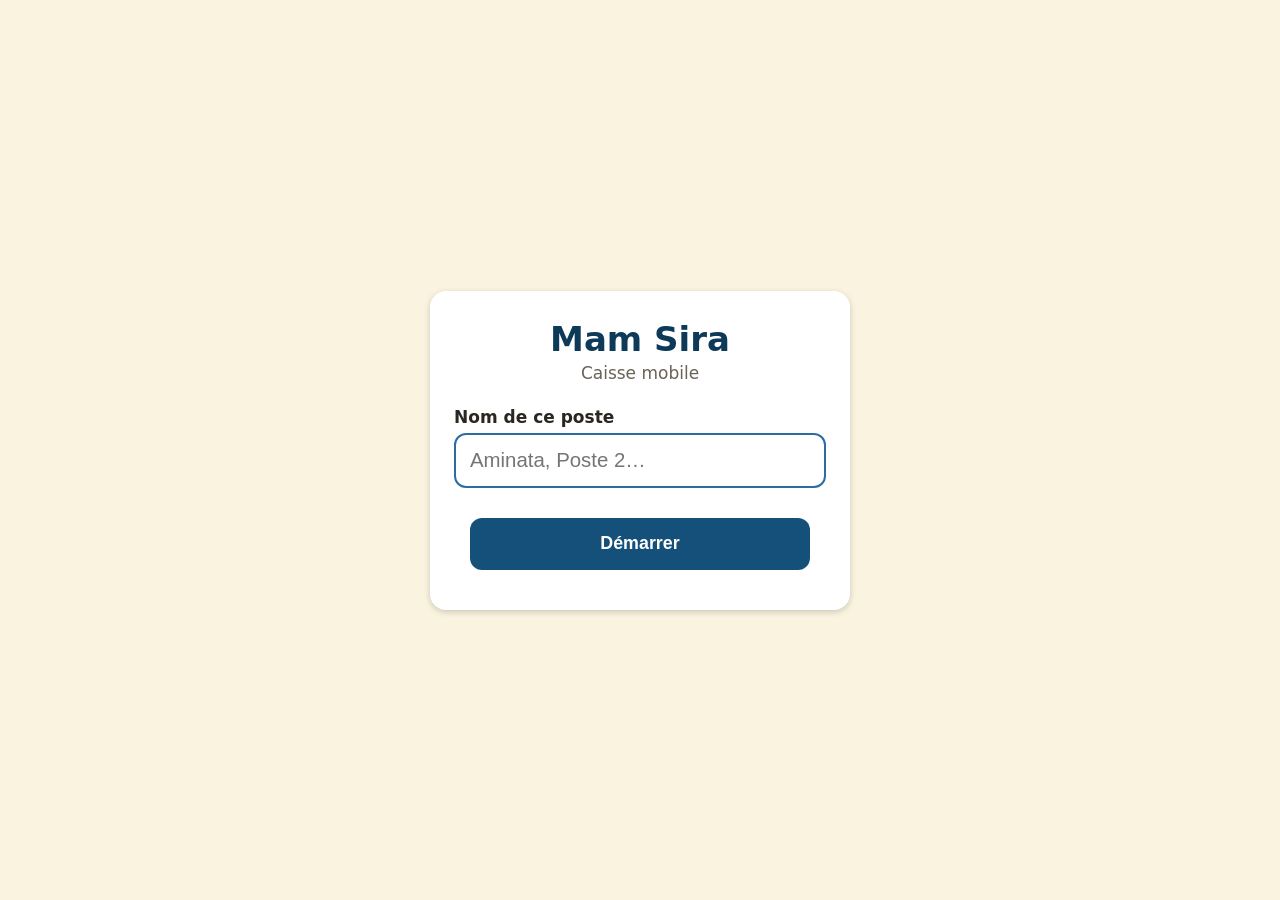
<file: index.html>
<!DOCTYPE html>
<html lang="fr">
<head>
  <meta charset="UTF-8">
  <meta name="viewport" content="width=device-width, initial-scale=1.0, maximum-scale=1.0, user-scalable=no, viewport-fit=cover">
  <meta name="theme-color" content="#14507a">
  <title>Caisse — Mam Sira</title>
  <link rel="manifest" href="manifest.json">
  <link rel="icon" href="icons/icon-192.png">
  <link rel="apple-touch-icon" href="icons/icon-192.png">
  <link rel="stylesheet" href="css/styles.css">
</head>
<body>

  <!-- Écran 0 — Premier lancement (config du poste) -->
  <section id="screen-config" class="screen" hidden>
    <div class="config-box">
      <h1>Mam Sira</h1>
      <p>Caisse mobile</p>
      <label for="poste-input">Nom de ce poste</label>
      <input id="poste-input" type="text" placeholder="Aminata, Poste 2…" autocomplete="off" inputmode="text">
      <button id="poste-valider" class="btn btn-primary btn-block">Démarrer</button>
    </div>
  </section>

  <!-- Écran 1 — Caisse -->
  <section id="screen-caisse" class="screen" hidden>
    <div class="produits-zone" id="produits-zone"><!-- grille injectée par JS --></div>

    <aside class="panier" id="panier-zone">
      <div class="panier-lignes" id="panier-lignes"></div>
    </aside>

    <div class="barre-encaissement">
      <input id="note-input" class="note-input" type="text" autocomplete="off"
             placeholder="Note (optionnel) — ex. Amadou, paie dimanche">
      <div class="total-ligne">
        <span class="total-label">Total</span>
        <span class="total-montant" id="total-caisse">0,00 €</span>
        <button id="btn-annuler" class="btn-annuler">Annuler</button>
      </div>
      <div class="encaissement-boutons">
        <button id="btn-cb" class="btn btn-cb">CB</button>
        <button id="btn-especes" class="btn btn-especes">Espèces</button>
        <button id="btn-plustard" class="btn btn-plustard">Plus tard</button>
      </div>
    </div>
  </section>

  <!-- Écran 2 — Encaissement espèces -->
  <section id="screen-especes" class="screen" hidden>
    <div class="especes-haut">
      <div class="especes-bloc">
        <span class="especes-label">À payer</span>
        <span class="especes-du" id="especes-du">0,00 €</span>
      </div>
      <div class="especes-bloc">
        <span class="especes-label">Reçu</span>
        <span class="especes-recu" id="especes-recu">0,00 €</span>
      </div>
      <div class="especes-bloc especes-rendu-bloc">
        <span class="especes-label">À rendre</span>
        <span class="especes-rendu" id="especes-rendu">0,00 €</span>
      </div>
    </div>

    <div class="raccourcis" id="especes-raccourcis"><!-- boutons appoint/billets --></div>

    <div class="pave-num" id="pave-num"><!-- pavé injecté par JS --></div>

    <div class="especes-actions">
      <button id="especes-retour" class="btn btn-neutre">Retour</button>
      <button id="especes-encaisser" class="btn btn-primary" disabled>Encaisser</button>
    </div>
  </section>

  <!-- Écran 3 — Historique -->
  <section id="screen-historique" class="screen" hidden>
    <h2 class="screen-titre">Historique du jour</h2>
    <div class="liste" id="historique-liste"></div>
  </section>

  <!-- Écran 4 — Bilan -->
  <section id="screen-bilan" class="screen" hidden>
    <div class="bilan-entete">
      <h2 class="screen-titre">Bilan</h2>
      <select id="bilan-jour" class="select-jour"></select>
    </div>
    <div class="bilan-contenu" id="bilan-contenu"></div>
  </section>

  <!-- Écran 5 — Export -->
  <section id="screen-export" class="screen" hidden>
    <h2 class="screen-titre">Export</h2>
    <select id="export-jour" class="select-jour"></select>
    <p class="export-info" id="export-info"></p>
    <button id="export-csv" class="btn btn-primary btn-block">Exporter CSV</button>
    <button id="export-json" class="btn btn-neutre btn-block">Exporter JSON</button>
  </section>

  <!-- Navigation bas -->
  <nav class="nav-bas" id="nav-bas" hidden>
    <button class="nav-btn" data-screen="caisse">Caisse</button>
    <button class="nav-btn" data-screen="historique">Historique</button>
    <button class="nav-btn" data-screen="bilan">Bilan</button>
    <button class="nav-btn" data-screen="export">Export</button>
  </nav>

  <script type="module" src="js/app.js"></script>
</body>
</html>
</file>
<file: css/styles.css>
/* styles.css — mobile-first, gros boutons tactiles, thème bleu/crème (carte Mam Sira). */

:root {
  --creme:        #faf3e0;
  --creme-fonce:  #f0e6cd;
  --bleu:         #14507a;
  --bleu-fonce:   #0d3a59;
  --bleu-clair:   #2b6da3;
  --vert:         #2e7d4f;
  --vert-fonce:   #1f5c39;
  --ambre:        #c87f1a;
  --ambre-fonce:  #9a5f10;
  --rouge:        #b3402e;
  --gris:         #6b6256;
  --texte:        #2a2620;
  --blanc:        #ffffff;
  --ombre:        0 2px 6px rgba(0, 0, 0, 0.18);
  --rayon:        12px;
  --nav-h:        58px;
}

* { box-sizing: border-box; -webkit-tap-highlight-color: transparent; }

html, body {
  margin: 0;
  height: 100%;
  background: var(--creme);
  color: var(--texte);
  font-family: system-ui, -apple-system, "Segoe UI", Roboto, sans-serif;
  font-size: 17px;
  overscroll-behavior: none;
}

body { display: flex; flex-direction: column; min-height: 100%; overflow-x: hidden; }

/* ---- Écrans ---- */
.screen {
  flex: 1 1 auto;
  display: flex;
  flex-direction: column;
  min-height: 0;
  padding-bottom: var(--nav-h);
}
.screen[hidden] { display: none; }

.screen-titre {
  margin: 0;
  padding: 14px 16px 8px;
  font-size: 1.25rem;
  color: var(--bleu-fonce);
}

/* ---- Boutons génériques ---- */
.btn {
  border: none;
  border-radius: var(--rayon);
  font-size: 1.05rem;
  font-weight: 700;
  padding: 0 16px;
  min-height: 52px;
  color: var(--blanc);
  background: var(--bleu);
  cursor: pointer;
  transition: transform 0.05s ease, filter 0.1s ease;
  touch-action: manipulation;
}
.btn:active { transform: scale(0.97); filter: brightness(0.93); }
.btn:disabled { opacity: 0.45; pointer-events: none; }
.btn-block { display: block; width: calc(100% - 32px); margin: 12px 16px; }
.btn-primary { background: var(--bleu); }
.btn-neutre  { background: var(--gris); }
.btn-cb      { background: var(--bleu-clair); }
.btn-especes { background: var(--vert); }
.btn-plustard { background: var(--ambre); }

/* ---- Écran 0 : config ---- */
#screen-config { justify-content: center; align-items: center; padding: 24px; }
.config-box {
  background: var(--blanc);
  border-radius: 16px;
  box-shadow: var(--ombre);
  padding: 28px 24px;
  width: 100%;
  max-width: 420px;
  text-align: center;
}
.config-box h1 { margin: 0 0 4px; color: var(--bleu-fonce); font-size: 2rem; }
.config-box p  { margin: 0 0 24px; color: var(--gris); }
.config-box label { display: block; text-align: left; font-weight: 600; margin-bottom: 6px; }
.config-box input {
  width: 100%;
  font-size: 1.2rem;
  padding: 14px;
  border: 2px solid var(--creme-fonce);
  border-radius: var(--rayon);
  margin-bottom: 18px;
}
.config-box input:focus { outline: none; border-color: var(--bleu-clair); }

/* ---- Écran 1 : caisse ---- */
.produits-zone {
  flex: 0 0 auto;        /* hauteur naturelle, prioritaire : les 10 produits tiennent sans scroll */
  overflow-y: auto;      /* filet de sécurité sur écran minuscule */
  padding: 10px 12px 4px;
}
.cat-titre {
  font-size: 0.8rem;
  font-weight: 700;
  text-transform: uppercase;
  letter-spacing: 0.04em;
  color: var(--gris);
  margin: 7px 4px 5px;
}
.produits-grille {
  display: grid;
  grid-template-columns: repeat(auto-fill, minmax(104px, 1fr));
  gap: 8px;
}
.produit-btn {
  position: relative;
  background: var(--blanc);
  border: 2px solid var(--creme-fonce);
  border-radius: var(--rayon);
  min-height: 70px;
  padding: 8px;
  display: flex;
  flex-direction: column;
  justify-content: center;
  align-items: center;
  gap: 4px;
  cursor: pointer;
  text-align: center;
  touch-action: manipulation;
  transition: transform 0.05s ease, border-color 0.1s ease;
}
.produit-btn:active { transform: scale(0.96); }
.produit-btn.actif  { border-color: var(--bleu); }
.produit-nom  { font-size: 0.92rem; font-weight: 600; line-height: 1.1; }
.produit-prix { font-size: 0.85rem; color: var(--bleu-fonce); font-weight: 700; }
.produit-badge {
  position: absolute;
  top: -8px;
  right: -8px;
  min-width: 26px;
  height: 26px;
  padding: 0 6px;
  border-radius: 13px;
  background: var(--bleu);
  color: var(--blanc);
  font-size: 0.9rem;
  font-weight: 700;
  display: flex;
  align-items: center;
  justify-content: center;
  box-shadow: var(--ombre);
}
.produit-badge[hidden] { display: none; }

/* Panier — récupère tout l'espace restant entre la grille et la barre d'encaissement */
.panier {
  flex: 1 1 auto;
  min-height: 96px;       /* toujours visible, même quand la grille est haute */
  overflow-y: auto;       /* scrolle seulement si le panier dépasse vraiment */
  background: var(--creme-fonce);
  border-top: 2px solid #e2d6ba;
}
.panier-lignes:empty::before {
  content: "Panier vide — touchez un produit";
  display: block;
  padding: 16px;
  color: var(--gris);
  text-align: center;
  font-style: italic;
}
.panier-ligne {
  display: grid;
  /* 6 colonnes : nom | − | qté | + | total | ✕  (sinon la 6e cellule passe à la ligne) */
  grid-template-columns: 1fr auto auto auto auto auto;
  align-items: center;
  gap: 6px;
  padding: 6px 10px;
  border-bottom: 1px solid #e2d6ba;
}
.pl-nom   { font-weight: 600; line-height: 1.15; font-size: 0.98rem; }
.pl-qte   { min-width: 28px; text-align: center; font-weight: 700; font-size: 1.1rem; }
.pl-total { min-width: 64px; text-align: right; font-weight: 700; }
.pl-btn {
  width: 44px; height: 46px;
  border: none; border-radius: 8px;
  background: var(--blanc);
  font-size: 1.3rem; font-weight: 700;
  color: var(--bleu-fonce);
  cursor: pointer;
}
.pl-btn.pl-suppr { color: var(--rouge); font-size: 1.1rem; }
.pl-btn:active { filter: brightness(0.9); }

/* Barre d'encaissement fixe */
.barre-encaissement {
  flex: 0 0 auto;
  background: var(--blanc);
  border-top: 2px solid var(--creme-fonce);
  padding: 10px 12px;
  box-shadow: 0 -2px 8px rgba(0, 0, 0, 0.08);
}
.note-input {
  width: 100%;
  font-size: 16px;            /* >= 16px : évite le zoom auto iOS au focus */
  padding: 9px 12px;
  margin-bottom: 8px;
  border: 2px solid var(--creme-fonce);
  border-radius: var(--rayon);
  background: var(--creme);
  color: var(--texte);
}
.note-input:focus { outline: none; border-color: var(--ambre); background: var(--blanc); }
.note-input.rempli { border-color: var(--ambre); background: #fff7ea; }

.total-ligne {
  display: flex;
  align-items: center;
  gap: 12px;
  margin-bottom: 8px;
}
.total-label { font-size: 1rem; color: var(--gris); font-weight: 600; }
.total-montant { font-size: 2rem; font-weight: 800; color: var(--bleu-fonce); margin-right: auto; }
.btn-annuler {
  flex: 0 0 auto;
  border: 2px solid var(--gris);
  background: transparent;
  color: var(--gris);
  font-weight: 700;
  font-size: 0.95rem;
  border-radius: var(--rayon);
  padding: 8px 16px;
  min-height: 44px;
  cursor: pointer;
  touch-action: manipulation;
}
.btn-annuler:active { filter: brightness(0.92); }
.encaissement-boutons { display: grid; grid-template-columns: 1fr 1fr 1fr; gap: 8px; }
.encaissement-boutons .btn { min-height: 58px; font-size: 1.1rem; padding: 0 8px; }

/* ---- Écran 2 : espèces ---- */
#screen-especes { padding: 12px 12px calc(var(--nav-h) + 12px); }
.especes-haut { display: flex; flex-direction: column; gap: 8px; margin-bottom: 10px; }
.especes-bloc {
  display: flex;
  justify-content: space-between;
  align-items: baseline;
  background: var(--blanc);
  border-radius: var(--rayon);
  padding: 10px 16px;
}
.especes-label { color: var(--gris); font-weight: 600; }
.especes-du   { font-size: 1.6rem; font-weight: 800; color: var(--bleu-fonce); }
.especes-recu { font-size: 1.6rem; font-weight: 800; }
.especes-rendu-bloc { background: var(--vert); }
.especes-rendu-bloc .especes-label { color: rgba(255,255,255,0.85); }
.especes-rendu { font-size: 2rem; font-weight: 800; color: var(--blanc); }
.especes-rendu-bloc.negatif { background: var(--rouge); }

.raccourcis { display: grid; grid-template-columns: repeat(4, 1fr); gap: 8px; margin-bottom: 10px; }
.raccourci-btn {
  min-height: 48px;
  border: 2px solid var(--bleu-clair);
  background: var(--blanc);
  color: var(--bleu-fonce);
  border-radius: var(--rayon);
  font-weight: 700;
  font-size: 0.95rem;
  cursor: pointer;
}
.raccourci-btn:active { filter: brightness(0.95); }

.pave-num {
  flex: 1 1 auto;
  display: grid;
  grid-template-columns: repeat(3, 1fr);
  gap: 8px;
  margin-bottom: 10px;
}
.pave-touche {
  border: none;
  border-radius: var(--rayon);
  background: var(--blanc);
  font-size: 1.7rem;
  font-weight: 700;
  color: var(--texte);
  min-height: 60px;
  cursor: pointer;
  box-shadow: var(--ombre);
}
.pave-touche:active { filter: brightness(0.92); }
.pave-touche.efface { background: var(--creme-fonce); color: var(--rouge); }

.especes-actions { display: grid; grid-template-columns: 1fr 2fr; gap: 8px; }
.especes-actions .btn { min-height: 58px; }

/* ---- Écran 3 : historique ---- */
.liste { flex: 1 1 auto; overflow-y: auto; padding: 8px 12px; }
.histo-item {
  display: grid;
  grid-template-columns: auto 1fr auto;
  align-items: center;
  gap: 12px;
  background: var(--blanc);
  border-radius: var(--rayon);
  padding: 12px 14px;
  margin-bottom: 8px;
  box-shadow: var(--ombre);
}
.histo-item.annulee { opacity: 0.55; }
.histo-item.annulee .histo-total { text-decoration: line-through; }
.histo-item.plus-tard { border-left: 5px solid var(--ambre); }
.histo-item.reglee { border-left-color: var(--vert); }
.paiement-plustard { background: var(--ambre) !important; color: var(--blanc) !important; }
.badge-payer {
  font-size: 0.72rem; font-weight: 700; text-transform: uppercase; white-space: nowrap;
  color: var(--ambre-fonce); border: 1px solid var(--ambre); border-radius: 6px; padding: 1px 6px;
}
.badge-paye {
  font-size: 0.72rem; font-weight: 700; text-transform: uppercase; white-space: nowrap;
  color: var(--blanc); background: var(--vert); border-radius: 6px; padding: 1px 6px;
}
.histo-section-titre {
  font-weight: 700; color: var(--bleu-fonce); font-size: 0.9rem;
  margin: 8px 4px 4px; text-transform: uppercase; letter-spacing: 0.03em;
}
.histo-regler {
  margin-top: 4px;
  border: none; background: var(--ambre); color: var(--blanc);
  border-radius: 8px; padding: 7px 12px; min-height: 40px;
  font-size: 0.85rem; font-weight: 700; cursor: pointer; touch-action: manipulation;
}
.histo-regler:active { filter: brightness(0.93); }
.histo-regler-choix { display: flex; align-items: center; gap: 6px; margin-top: 4px; flex-wrap: wrap; justify-content: flex-end; }
.rc-label { font-size: 0.8rem; color: var(--gris); font-weight: 600; }
.rc-btn {
  border: none; border-radius: 8px; padding: 8px 12px; min-height: 40px;
  font-size: 0.85rem; font-weight: 700; color: var(--blanc); cursor: pointer; touch-action: manipulation;
}
.rc-especes { background: var(--vert); }
.rc-cb { background: var(--bleu-clair); }
.rc-annuler { background: var(--gris); padding: 8px 10px; }
.rc-btn:active { filter: brightness(0.93); }
.histo-note {
  margin-top: 4px; font-size: 0.9rem; color: var(--texte);
  background: #fff7ea; border-radius: 6px; padding: 4px 8px; display: inline-block;
}
.histo-heure { font-size: 1.1rem; font-weight: 700; color: var(--bleu-fonce); }
.histo-detail { font-size: 0.88rem; color: var(--gris); line-height: 1.25; }
.histo-paiement {
  display: inline-block;
  font-size: 0.72rem;
  font-weight: 700;
  text-transform: uppercase;
  white-space: nowrap;
  padding: 1px 6px;
  border-radius: 6px;
  background: var(--creme-fonce);
  color: var(--bleu-fonce);
}
.histo-droite { text-align: right; }
.histo-total { font-size: 1.2rem; font-weight: 800; }
.histo-annuler {
  margin-top: 4px;
  border: 1px solid var(--rouge);
  background: transparent;
  color: var(--rouge);
  border-radius: 8px;
  padding: 4px 10px;
  font-size: 0.8rem;
  font-weight: 600;
  cursor: pointer;
}
.badge-annulee { font-size: 0.75rem; color: var(--rouge); font-weight: 700; }
.vide-msg { text-align: center; color: var(--gris); font-style: italic; padding: 32px 16px; }

/* ---- Écran 4 : bilan ---- */
.bilan-entete { display: flex; align-items: center; justify-content: space-between; padding-right: 16px; }
.select-jour {
  font-size: 1rem;
  padding: 8px 10px;
  border-radius: var(--rayon);
  border: 2px solid var(--creme-fonce);
  background: var(--blanc);
  margin: 0 16px 8px;
}
.bilan-contenu { flex: 1 1 auto; overflow-y: auto; padding: 4px 12px 12px; }
.bilan-cartes { display: grid; grid-template-columns: 1fr 1fr; gap: 10px; margin-bottom: 14px; }
.bilan-carte {
  background: var(--blanc);
  border-radius: var(--rayon);
  padding: 14px;
  box-shadow: var(--ombre);
}
.bilan-carte.large { grid-column: 1 / -1; }
.bilan-carte.carte-ambre { background: #fff7ea; border-left: 5px solid var(--ambre); }
.bilan-carte.carte-ambre .valeur { color: var(--ambre-fonce); }
.bilan-carte .libelle { font-size: 0.82rem; color: var(--gris); font-weight: 600; }
.bilan-carte .valeur  { font-size: 1.7rem; font-weight: 800; color: var(--bleu-fonce); }
.bilan-carte .sous    { font-size: 0.82rem; color: var(--gris); }
.bilan-section-titre { font-weight: 700; color: var(--bleu-fonce); margin: 6px 4px; }

table.bilan-table { width: 100%; border-collapse: collapse; background: var(--blanc); border-radius: var(--rayon); overflow: hidden; box-shadow: var(--ombre); }
table.bilan-table th, table.bilan-table td { padding: 9px 12px; text-align: left; border-bottom: 1px solid var(--creme-fonce); }
table.bilan-table th { background: var(--creme-fonce); font-size: 0.8rem; text-transform: uppercase; color: var(--gris); }
table.bilan-table td.num, table.bilan-table th.num { text-align: right; font-variant-numeric: tabular-nums; }
table.bilan-table tr:last-child td { border-bottom: none; }

.histo-heures { display: flex; align-items: flex-end; gap: 4px; height: 120px; padding: 8px 4px; background: var(--blanc); border-radius: var(--rayon); box-shadow: var(--ombre); }
.heure-col { flex: 1; display: flex; flex-direction: column; align-items: center; gap: 3px; height: 100%; justify-content: flex-end; }
.heure-bar { width: 70%; background: var(--bleu-clair); border-radius: 4px 4px 0 0; min-height: 2px; }
.heure-bar.vide { background: var(--creme-fonce); }
.heure-label { font-size: 0.65rem; color: var(--gris); }
.heure-val   { font-size: 0.7rem; font-weight: 700; color: var(--bleu-fonce); }

/* ---- Écran 5 : export ---- */
.export-info { padding: 0 16px; color: var(--gris); }

/* ---- Navigation bas ---- */
.nav-bas {
  position: fixed;
  bottom: 0; left: 0; right: 0;
  height: var(--nav-h);
  display: grid;
  grid-template-columns: repeat(4, 1fr);
  background: var(--bleu-fonce);
  z-index: 20;
  padding-bottom: env(safe-area-inset-bottom, 0);
}
.nav-btn {
  border: none;
  background: transparent;
  color: rgba(255, 255, 255, 0.72);
  font-size: 0.9rem;
  font-weight: 600;
  cursor: pointer;
}
.nav-btn.actif { color: var(--blanc); box-shadow: inset 0 3px 0 var(--creme); }
.nav-bas[hidden] { display: none; }

/* Toast léger */
.toast {
  position: fixed;
  left: 50%;
  bottom: calc(var(--nav-h) + 16px);
  transform: translateX(-50%);
  background: var(--bleu-fonce);
  color: var(--blanc);
  padding: 12px 20px;
  border-radius: 24px;
  font-weight: 700;
  box-shadow: var(--ombre);
  z-index: 50;
  opacity: 0;
  transition: opacity 0.2s ease;
  pointer-events: none;
}
.toast.visible { opacity: 1; }
</file>
